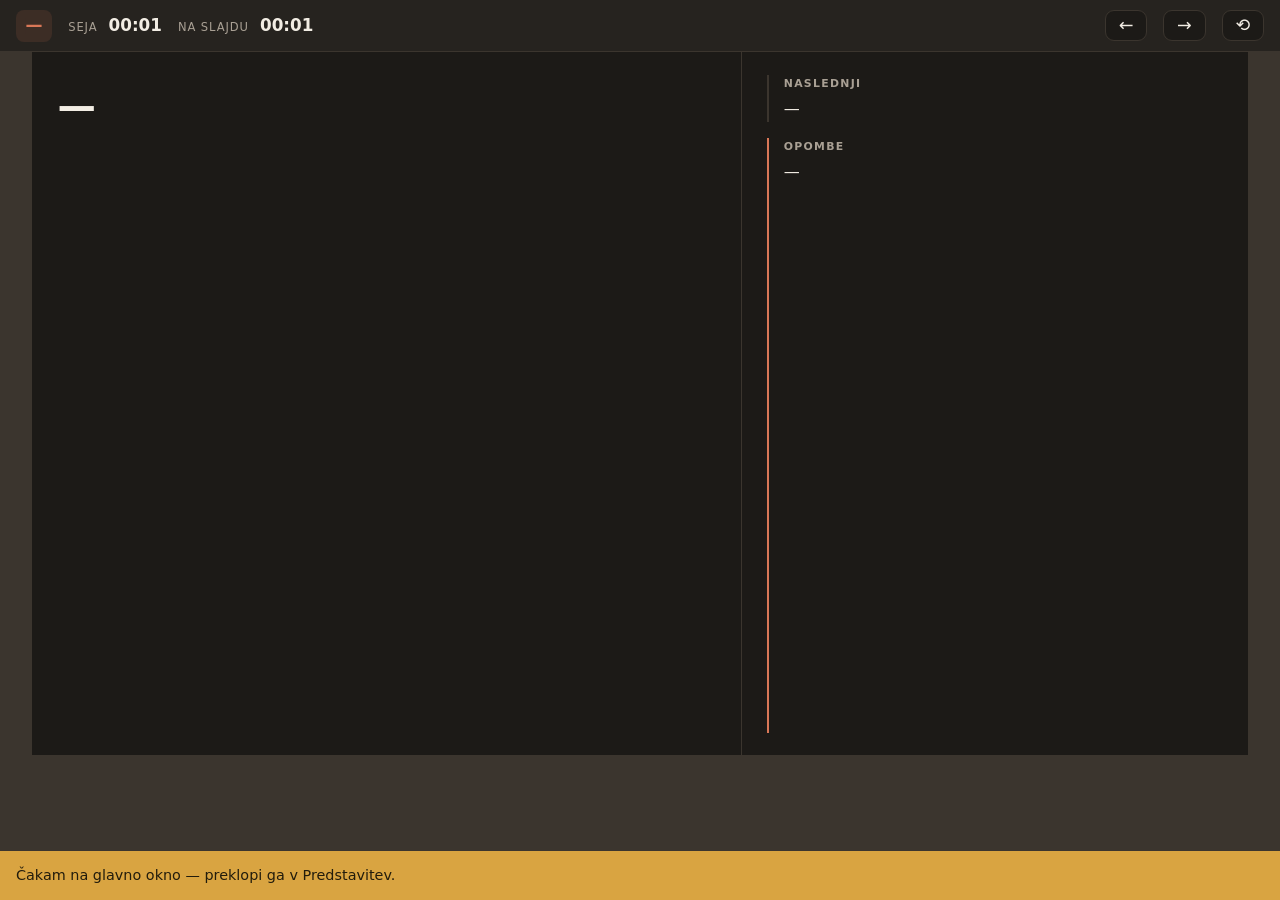
<file: presenter.html>
<!doctype html>
<html lang="sl" data-theme="dark">
<head>
<meta charset="utf-8">
<meta name="viewport" content="width=device-width, initial-scale=1">
<title>Predavateljski pogled</title>
<link rel="icon" href="assets/img/logo.svg" type="image/svg+xml">
<link rel="stylesheet" href="assets/css/style.css">
</head>
<body class="presenter">

<header class="pv-top">
  <span class="pv-badge" id="pvBadge">—</span>
  <span class="pv-clock"><small data-ui="elapsed">Seja</small> <b id="pvElapsed">00:00</b></span>
  <span class="pv-clock"><small data-ui="onSlide">Na slajdu</small> <b id="pvOnSlide">00:00</b></span>
  <span class="pv-spacer"></span>
  <button type="button" id="pvPrev">←</button>
  <button type="button" id="pvNext">→</button>
  <button type="button" id="pvReset" title="00:00">⟲</button>
</header>

<main class="pv-main">
  <section class="pv-now">
    <h1 id="pvTitle">—</h1>
    <ul id="pvSentences"></ul>
  </section>

  <aside class="pv-side">
    <div class="pv-block">
      <span class="pv-label" data-ui="nextSlide">Naslednji</span>
      <p id="pvNextTitle">—</p>
    </div>
    <div class="pv-block grow">
      <span class="pv-label" data-ui="notesTitle">Opombe</span>
      <p id="pvNotes">—</p>
    </div>
  </aside>
</main>

<p class="pv-warn" id="pvWarn" hidden></p>

<script src="content/content-sl.js"></script>
<script src="content/content-en.js"></script>
<script src="assets/js/i18n.js"></script>
<script src="assets/js/presenter.js"></script>
</body>
</html>
</file>
<file: assets/css/style.css>
/* Programiranje za neprogramerje — Klemen Hvala / Fundacija Zlata ovca — CC BY-SA 4.0
   Brez zunanjih pisav in knjižnic: stran mora delovati tudi brez interneta. */

:root {
  --bg:        #1c1a17;
  --surface:   #26231f;
  --surface-2: #2f2b26;
  --text:      #f2ede4;
  --muted:     #a9a094;
  --accent:    #d97757;   /* terakota */
  --accent-2:  #e0b072;   /* peščena */
  --line:      #3b352e;
  --ok:        #86a97f;
  --warn:      #d9a441;
  --code-bg:   #15130f;

  --c-kw:  #e08a63;
  --c-str: #9fb589;
  --c-num: #d9b06a;
  --c-com: #7d766c;
  --c-bi:  #8fb0c6;

  --radius: 14px;
  --maxw: 74ch;
  --font: ui-sans-serif, "Segoe UI", system-ui, -apple-system, Roboto, Arial, sans-serif;
  --mono: ui-monospace, "Cascadia Mono", Consolas, "Courier New", monospace;
}

:root[data-theme="light"] {
  --bg:        #faf7f2;
  --surface:   #ffffff;
  --surface-2: #f3ede4;
  --text:      #24211d;
  --muted:     #6d645a;
  --accent:    #bf5730;
  --accent-2:  #9a6b26;
  --line:      #e2d9cc;
  --ok:        #4f7a46;
  --warn:      #9a6b12;
  --code-bg:   #f6f2ea;

  --c-kw:  #a8512b;
  --c-str: #46683a;
  --c-num: #86641b;
  --c-com: #8b8076;
  --c-bi:  #2d5f80;
}

* { box-sizing: border-box; }

html { scroll-behavior: smooth; scroll-padding-top: 5.5rem; }

body {
  margin: 0;
  background: var(--bg);
  color: var(--text);
  font-family: var(--font);
  font-size: 17px;
  line-height: 1.6;
  -webkit-font-smoothing: antialiased;
}

a { color: var(--accent); }

code, kbd, pre { font-family: var(--mono); font-size: .92em; }

code {
  background: var(--code-bg);
  border: 1px solid var(--line);
  border-radius: 6px;
  padding: .08em .38em;
}

pre {
  background: var(--code-bg);
  border: 1px solid var(--line);
  border-radius: 10px;
  padding: .9rem 1rem;
  overflow-x: auto;
  margin: .8rem 0;
}
pre code { background: none; border: 0; padding: 0; }

/* ───────────────────────── glava ───────────────────────── */

.topbar {
  position: sticky; top: 0; z-index: 40;
  display: flex; align-items: center; justify-content: space-between;
  gap: 1rem;
  padding: .6rem clamp(.8rem, 3vw, 2rem);
  background: color-mix(in srgb, var(--bg) 88%, transparent);
  backdrop-filter: blur(10px);
  border-bottom: 1px solid var(--line);
}

.brand {
  display: flex; align-items: center; gap: .7rem;
  color: inherit; text-decoration: none; min-width: 0;
}
.brand-mark { width: 44px; height: 44px; flex: none; color: var(--accent); display: block; }
.brand-mark svg { width: 100%; height: 100%; display: block; }
.brand-text { display: flex; flex-direction: column; line-height: 1.15; min-width: 0; }
.brand-text strong,
.brand-text small {
  white-space: nowrap; overflow: hidden; text-overflow: ellipsis;
}
.brand-text strong { font-size: .98rem; font-weight: 650; }
.brand-text small { font-size: .74rem; color: var(--muted); }

.controls { display: flex; align-items: center; gap: .45rem; flex: none; }

.seg {
  display: flex; background: var(--surface); border: 1px solid var(--line);
  border-radius: 999px; padding: 2px;
}
.seg button {
  border: 0; background: none; color: var(--muted);
  font: inherit; font-size: .82rem; font-weight: 560;
  padding: .3rem .8rem; border-radius: 999px; cursor: pointer;
  transition: background .15s, color .15s;
}
.seg button:hover { color: var(--text); }
.seg button[aria-pressed="true"] { background: var(--accent); color: #fff; }
:root[data-theme="light"] .seg button[aria-pressed="true"] { color: #fff; }

.icon {
  width: 34px; height: 34px; border-radius: 999px;
  border: 1px solid var(--line); background: var(--surface);
  color: var(--muted); font-size: 1rem; cursor: pointer;
  display: grid; place-items: center;
}
.icon:hover { color: var(--text); border-color: var(--accent); }

.progressbar { position: sticky; top: 3.1rem; z-index: 39; height: 2px; background: transparent; }
.progressbar i { display: block; height: 100%; width: 0; background: var(--accent); transition: width .2s; }

/* ───────────────────────── priročnik ───────────────────────── */

main { padding: 0 clamp(.9rem, 4vw, 2rem) 6rem; }

.hero {
  max-width: var(--maxw); margin: 3.5rem auto 2rem;
}
.hero h1 { font-size: clamp(1.9rem, 5vw, 3rem); line-height: 1.1; margin: 0 0 .6rem; letter-spacing: -.02em; }
.hero p.lead { font-size: 1.15rem; color: var(--muted); margin: 0 0 1.6rem; }

/* Mesto za krovni mind map (M2). */
.mapmount:not(:empty) { margin: 2.5rem 0 1rem; }

.module {
  max-width: var(--maxw); margin: 4.5rem auto 0;
  scroll-margin-top: 5rem;
}
.module-head {
  border-top: 2px solid var(--accent); padding-top: .9rem; margin-bottom: .4rem;
  position: relative;
}
.module-head .check { position: absolute; right: 0; top: .9rem; margin: 0; }
.module.done .module-head h2 { color: var(--muted); }
.module.done .module-head { border-top-color: var(--ok); }
.module-head .kicker {
  font-size: .74rem; letter-spacing: .12em; text-transform: uppercase;
  color: var(--accent); font-weight: 700;
}
.module-head h2 { margin: .25rem 0 .3rem; font-size: 1.7rem; letter-spacing: -.01em; }
.module-head p { margin: 0; color: var(--muted); }

.concept {
  max-width: var(--maxw); margin: 2.6rem auto 0;
  scroll-margin-top: 5rem;
}
.concept-head { display: flex; align-items: baseline; gap: .6rem; flex-wrap: wrap; }
.concept h3 { margin: 0; font-size: 1.28rem; letter-spacing: -.01em; }
.tag {
  font-family: var(--mono); font-size: .86rem; font-weight: 600;
  color: var(--accent);
  background: color-mix(in srgb, var(--accent) 12%, transparent);
  border: 1px solid color-mix(in srgb, var(--accent) 30%, transparent);
  border-radius: 7px; padding: .1rem .5rem;
  letter-spacing: -.01em;
}
/* angleski izraz sredi slovenskega stavka */
.en {
  font-family: var(--mono); font-size: .92em;
  color: var(--accent); white-space: nowrap;
}
.core-dot { width: 7px; height: 7px; border-radius: 50%; background: var(--accent-2); display: inline-block; }

.sentences { margin: .7rem 0 0; padding: 0; list-style: none; }
.sentences li { margin: .32rem 0; }
.sentences li::marker { color: var(--accent); }

.viz { margin: 1.3rem 0; }
.viz svg { width: 100%; max-width: 620px; height: auto; display: block; color: var(--text); }
.viz figcaption { color: var(--muted); font-size: .84rem; margin-top: .4rem; }

details.deeper, details.try {
  margin-top: .8rem;
  border-left: 2px solid var(--line);
  padding: 0 0 0 .9rem;
}
details.try { border-left-color: color-mix(in srgb, var(--accent) 55%, transparent); }
details > summary {
  cursor: pointer; color: var(--muted); font-size: .86rem;
  list-style: none; user-select: none; padding: .15rem 0;
}
details > summary::-webkit-details-marker { display: none; }
details > summary::before { content: "▸ "; color: var(--accent); }
details[open] > summary::before { content: "▾ "; }
details > summary:hover { color: var(--text); }
details.deeper p { margin: .5rem 0 .6rem; }

.refs { margin: .1rem 0 .7rem; }
.refs-label {
  display: block; font-size: .68rem; letter-spacing: .1em;
  text-transform: uppercase; color: var(--muted); font-weight: 700;
  margin-bottom: .25rem;
}
.refs ul { margin: 0; padding-left: 1.1rem; }
.refs li { font-size: .88rem; margin: .12rem 0; }
.refs a { color: var(--accent); text-decoration: none; border-bottom: 1px solid color-mix(in srgb, var(--accent) 35%, transparent); }
.refs a:hover { border-bottom-color: var(--accent); }

/* ─────────────────── blok s kodo (slog priročnika) ─────────────────── */

.codewrap { margin: 1.3rem 0; }

.cmds { width: 100%; border-collapse: collapse; margin-top: .7rem; font-size: .88rem; }
.cmds td { padding: .3rem .5rem .3rem 0; vertical-align: top; border-bottom: 1px solid var(--line); }
.cmds tr:last-child td { border-bottom: 0; }
.cmds td:first-child { width: 12.5rem; white-space: nowrap; }
.cmds code { font-size: .86rem; }
:root[data-view="slides"] .cmds { font-size: clamp(.72rem, 1vw, .95rem); }
:root[data-view="slides"] .cmds td:first-child { width: 10rem; }

.codeblock {
  margin: 0;
  border: 1px solid var(--line);
  border-radius: 12px;
  overflow: hidden;
  background: var(--code-bg);
}

.cb-head {
  display: flex; align-items: center; gap: .6rem;
  padding: .45rem .85rem;
  font-family: var(--mono); font-size: .76rem; color: var(--muted);
  background: var(--surface-2);
  border-bottom: 1px solid var(--line);
}
.cb-dots { display: inline-flex; gap: 4px; }
.cb-dots::before, .cb-dots::after {
  content: ""; width: 7px; height: 7px; border-radius: 50%;
  background: var(--line); display: block;
}

.cb-src { margin: 0; padding: .85rem 0; overflow-x: auto; background: none; border: 0; border-radius: 0; }
.cb-src code { display: block; line-height: 1.5; font-size: .87rem; }

.ln { display: block; padding: 0 1rem 0 0; white-space: pre; }
.ln > i {
  display: inline-block; width: 2.2rem; padding-right: .9rem;
  text-align: right; font-style: normal;
  color: color-mix(in srgb, var(--muted) 55%, transparent);
  user-select: none;
}
.codeblock.term .ln { padding-left: 1rem; }

.t-kw  { color: var(--c-kw); }
.t-str { color: var(--c-str); }
.t-num { color: var(--c-num); }
.t-com { color: var(--c-com); font-style: italic; }
.t-bi  { color: var(--c-bi); }

.cb-out { border-top: 1px dashed var(--line); background: color-mix(in srgb, var(--surface) 55%, transparent); }
.cb-label {
  display: block; padding: .4rem .85rem .1rem 1rem;
  font-size: .68rem; letter-spacing: .1em; text-transform: uppercase;
  color: var(--muted); font-weight: 700;
}
.cb-out pre {
  margin: 0; padding: .1rem 1rem .8rem 1rem;
  background: none; border: 0; border-radius: 0;
  font-size: .87rem; line-height: 1.6; color: var(--text);
}

.cb-note {
  padding: .5rem .9rem .7rem 1rem;
  font-size: .8rem; color: var(--muted);
  border-top: 1px solid var(--line);
}

.note {
  border-left: 3px solid var(--warn);
  background: color-mix(in srgb, var(--warn) 9%, transparent);
  padding: .6rem .9rem; border-radius: 0 8px 8px 0; margin: 1rem 0;
  font-size: .95rem;
}

.check {
  display: inline-flex; align-items: center; gap: .4rem;
  font-size: .8rem; color: var(--muted); cursor: pointer;
  margin-top: .9rem; user-select: none;
}
.check input { accent-color: var(--accent); }
.concept.done .concept-head h3 { color: var(--muted); }

/* ───────────────────────── predstavitev ───────────────────────── */

:root[data-view="slides"] body { overflow: hidden; }
:root[data-view="slides"] .colophon { display: none; }
:root[data-view="slides"] main { padding: 0; }

:root[data-view="slides"] .hero,
:root[data-view="slides"] .mapmount,
:root[data-view="slides"] details,
:root[data-view="slides"] .check,
:root[data-view="slides"] .quiz { display: none; }

:root[data-view="slides"] .module,
:root[data-view="slides"] .concept {
  position: fixed; inset: 3.3rem 0 0 0;
  max-width: none; margin: 0;
  display: none;
  padding: clamp(1rem, 4vh, 3rem) clamp(1.5rem, 8vw, 7rem);
  overflow: auto;
  align-content: center;
}
:root[data-view="slides"] .module.current,
:root[data-view="slides"] .concept.current { display: grid; }

:root[data-view="slides"] .module-head h2 { font-size: clamp(2rem, 6vw, 3.6rem); }
:root[data-view="slides"] .module-head p { font-size: 1.3rem; }
:root[data-view="slides"] .concept h3 { font-size: clamp(1.7rem, 4.5vw, 2.8rem); }
:root[data-view="slides"] .sentences { font-size: clamp(1.05rem, 2.2vw, 1.55rem); max-width: 30ch; }
:root[data-view="slides"] .sentences li { margin: .6rem 0; }
:root[data-view="slides"] .concept.has-viz {
  grid-template-columns: minmax(0, 1fr) minmax(0, 1.2fr);
  gap: clamp(1rem, 3vw, 3rem);
  align-items: center;
}
:root[data-view="slides"] .concept.has-viz .concept-head,
:root[data-view="slides"] .concept.has-viz .sentences { grid-column: 1; }
:root[data-view="slides"] .concept.has-viz .viz,
:root[data-view="slides"] .concept.has-viz .codewrap { grid-column: 2; grid-row: 1 / span 2; margin: 0; }
:root[data-view="slides"] .viz svg { max-width: 100%; max-height: 70vh; }
:root[data-view="slides"] .cb-src code,
:root[data-view="slides"] .cb-out pre { font-size: clamp(.7rem, 1.05vw, 1.05rem); }
:root[data-view="slides"] .cb-head { font-size: .8rem; }

.slidenum {
  position: fixed; right: 1rem; bottom: .7rem; z-index: 30;
  font-size: .78rem; color: var(--muted); font-variant-numeric: tabular-nums;
  display: none;
}
:root[data-view="slides"] .slidenum { display: block; }

.blackout { position: fixed; inset: 0; background: #000; z-index: 90; }

@media (max-width: 720px) {
  :root[data-view="slides"] .concept.has-viz { grid-template-columns: 1fr; }
  :root[data-view="slides"] .concept.has-viz .viz,
  :root[data-view="slides"] .concept.has-viz .codewrap { grid-column: 1; grid-row: auto; }

  /* Na telefonu je vrstica z gumbi sirsa od zaslona in stran zato drsi vstran.
     Skrijemo, kar na dotik nima pomena: pomoc za tipke in stikalo jedro/vse. */
  .brand-text { display: none; }
  #helpBtn, #coreBtn { display: none; }
  .controls { gap: .3rem; }
  .seg button { font-size: .76rem; padding: .28rem .6rem; }
  .icon { width: 32px; height: 32px; font-size: .95rem; }
  .topbar { padding: .5rem .8rem; gap: .5rem; }

  .cmds td:first-child { width: 9rem; white-space: normal; }
  .d-part span { width: 5.5rem; font-size: .72rem; }
  .d-eq { margin-left: 0; width: 100%; }
}

/* ───────────────────────── noga, dialog ───────────────────────── */

.colophon {
  display: flex; flex-direction: column; align-items: center; gap: 1.4rem;
  padding: 2.5rem 1rem 3rem;
  color: var(--muted); font-size: .76rem;
  border-top: 1px solid var(--line);
  margin-top: 5rem;
}
.colophon-line { display: flex; align-items: center; gap: .55rem; text-align: center; }

.downloads {
  display: flex; align-items: center; justify-content: center;
  flex-wrap: wrap; gap: .5rem;
}
.dl-label {
  font-size: .68rem; letter-spacing: .12em; text-transform: uppercase;
  font-weight: 700; color: var(--muted); margin-right: .3rem;
}
.downloads a {
  display: inline-flex; align-items: center; gap: .4rem;
  font-size: .85rem; text-decoration: none;
  color: var(--accent);
  border: 1px solid color-mix(in srgb, var(--accent) 40%, transparent);
  border-radius: 9px; padding: .4rem .9rem;
  background: color-mix(in srgb, var(--accent) 8%, transparent);
}
.downloads a:hover { background: var(--accent); color: #fff; border-color: var(--accent); }
.downloads a::before { content: "↓"; font-weight: 700; }

:root[data-view="slides"] .downloads,
:root[data-view="print"] .downloads { display: none; }
.colophon-logo { width: 28px; height: 28px; opacity: .8; flex: none; }
.colophon-logo svg { width: 100%; height: 100%; display: block; }

.dlg {
  border: 1px solid var(--line); border-radius: var(--radius);
  background: var(--surface); color: var(--text);
  padding: 1.4rem 1.6rem; max-width: 24rem;
}
.dlg::backdrop { background: rgba(0,0,0,.55); }
.dlg h3 { margin: 0 0 .7rem; }
.dlg ul { margin: 0 0 1rem; padding-left: 0; list-style: none; }
.dlg li { display: flex; justify-content: space-between; gap: 1rem; margin: .3rem 0; font-size: .9rem; }
.dlg kbd {
  background: var(--code-bg); border: 1px solid var(--line);
  border-radius: 5px; padding: .05rem .4rem; font-size: .82rem;
}
.dlg button {
  font: inherit; background: var(--accent); color: #fff; border: 0;
  border-radius: 8px; padding: .4rem .9rem; cursor: pointer;
}

/* ───────────────────────── mind map ───────────────────────── */

.mapmount:not(:empty) { margin: 2.5rem 0 1rem; }
.mm-wrap { margin: 0; }
/* na sirsem zaslonu sme mind map malo cez rob vsebine */
@media (min-width: 721px) { .mm-wrap { margin: 0 -1rem; } }
.mindmap { width: 100%; height: auto; display: block; color: var(--text); }
.mm-node { cursor: pointer; outline: none; }
.mm-node text { transition: fill .12s; }
.mm-node:hover text, .mm-node:focus-visible text { fill: var(--accent); }
.mm-node:hover circle, .mm-node:focus-visible circle { stroke: var(--accent); }
.mm-hint { text-align: center; color: var(--muted); font-size: .82rem; margin: .2rem 0 0; }

/* seznam modulov - vidi se samo na ozkih zaslonih */
.mm-list { display: none; list-style: none; margin: 0; padding: 0; gap: .4rem; }
.mm-list .mm-node {
  display: flex; align-items: center; gap: .7rem; width: 100%;
  font: inherit; text-align: left; cursor: pointer;
  background: var(--surface); color: inherit;
  border: 1px solid var(--line); border-radius: 10px;
  padding: .6rem .8rem;
}
.mm-list .mm-node:hover { border-color: var(--accent); }
.mm-num {
  flex: none; width: 1.6rem; height: 1.6rem; border-radius: 50%;
  display: grid; place-items: center; font-size: .75rem; font-weight: 700;
  background: color-mix(in srgb, var(--accent) 15%, transparent); color: var(--accent);
}
.mm-li.done .mm-num { background: color-mix(in srgb, var(--ok) 18%, transparent); color: var(--ok); }
.mm-t { flex: 1; font-size: .92rem; font-weight: 600; }
.mm-c { flex: none; font-size: .74rem; color: var(--muted); }

@media (max-width: 720px) {
  .mindmap, .mm-hint { display: none; }
  .mm-list { display: grid; }
}

/* ───────────────────────── slovarček ───────────────────────── */

.gloss { margin: 1.4rem 0 0; }
.gloss dt { margin-top: .9rem; font-weight: 600; }
.gloss dt a { color: inherit; text-decoration: none; border-bottom: 1px solid var(--line); }
.gloss dt a:hover { color: var(--accent); border-bottom-color: var(--accent); }
.gloss dd { margin: .15rem 0 0; color: var(--muted); font-size: .93rem; }

/* ───────────────────────── prekrivna okna ───────────────────────── */

.overlay {
  position: fixed; inset: 0; z-index: 80;
  background: color-mix(in srgb, var(--bg) 82%, transparent);
  backdrop-filter: blur(6px);
  display: grid; place-items: start center; padding: 6vh 1rem 2rem;
}
.overlay[hidden] { display: none; }
.overlay-box {
  width: min(42rem, 100%); background: var(--surface);
  border: 1px solid var(--line); border-radius: var(--radius);
  box-shadow: 0 20px 60px rgba(0,0,0,.35); overflow: hidden;
}
.overlay-box.wide { width: min(64rem, 100%); }

#searchIn {
  width: 100%; border: 0; border-bottom: 1px solid var(--line);
  background: none; color: var(--text); font: inherit; font-size: 1.05rem;
  padding: .9rem 1.1rem; outline: none;
}
#searchOut { list-style: none; margin: 0; padding: .3rem; max-height: 55vh; overflow: auto; }
#searchOut li.empty { padding: 1rem 1.1rem; color: var(--muted); }
#searchOut a {
  display: block; padding: .5rem .8rem; border-radius: 9px;
  color: inherit; text-decoration: none;
}
#searchOut a:hover, #searchOut a:focus { background: var(--surface-2); }
#searchOut .where { display: block; font-size: .78rem; color: var(--muted); margin-top: .1rem; }

.slidegrid {
  display: grid; grid-template-columns: repeat(auto-fill, minmax(11rem, 1fr));
  gap: .5rem; padding: .7rem; max-height: 76vh; overflow: auto;
}
.gcard {
  display: flex; flex-direction: column; gap: .35rem; text-align: left;
  border: 1px solid var(--line); background: var(--bg); color: inherit;
  border-radius: 10px; padding: .6rem .7rem; cursor: pointer; font: inherit;
  min-height: 4.6rem;
}
.gcard:hover { border-color: var(--accent); }
.gcard.gcur { border-color: var(--accent); background: color-mix(in srgb, var(--accent) 12%, transparent); }
.gcard.gmod { background: var(--surface-2); }
.gnum { font-size: .7rem; color: var(--muted); font-variant-numeric: tabular-nums; }
.gt { font-size: .86rem; line-height: 1.3; }
.gcard.gmod .gt { font-weight: 650; }

.concept.flash, .module.flash { animation: flash 1.2s ease-out; }
@keyframes flash {
  from { background: color-mix(in srgb, var(--accent) 16%, transparent); }
  to   { background: transparent; }
}

.slides-only { display: none; }
:root[data-view="slides"] .slides-only { display: grid; }
.icon[aria-pressed="true"] { color: var(--accent); border-color: var(--accent); }

:root[data-view="slides"] .glossary { display: none; }

/* ───────────────────────── predavateljski pogled ───────────────────────── */

body.presenter { height: 100vh; display: flex; flex-direction: column; overflow: hidden; }

.pv-top {
  display: flex; align-items: center; gap: 1rem;
  padding: .6rem 1rem; border-bottom: 1px solid var(--line); background: var(--surface);
}
.pv-spacer { flex: 1; }
.pv-badge {
  font-variant-numeric: tabular-nums; font-weight: 700;
  color: var(--accent); background: color-mix(in srgb, var(--accent) 12%, transparent);
  border-radius: 8px; padding: .15rem .6rem;
}
.pv-clock small { color: var(--muted); font-size: .72rem; text-transform: uppercase; letter-spacing: .08em; }
.pv-clock b { font-variant-numeric: tabular-nums; font-size: 1.05rem; margin-left: .35rem; }
.pv-top button {
  font: inherit; font-size: 1.1rem; line-height: 1;
  background: var(--bg); color: var(--text);
  border: 1px solid var(--line); border-radius: 9px;
  padding: .35rem .8rem; cursor: pointer;
}
.pv-top button:hover { border-color: var(--accent); color: var(--accent); }

.pv-main { flex: 1; display: grid; grid-template-columns: 1.4fr 1fr; gap: 1px; background: var(--line); min-height: 0; }
.pv-now, .pv-side { background: var(--bg); padding: 1.4rem 1.6rem; overflow: auto; }
.pv-now h1 { font-size: clamp(1.6rem, 3vw, 2.4rem); margin: 0 0 1rem; letter-spacing: -.02em; }
.pv-now ul { margin: 0; padding-left: 1.1rem; font-size: clamp(1rem, 1.5vw, 1.25rem); }
.pv-now li { margin: .5rem 0; }

.pv-side { display: flex; flex-direction: column; gap: 1rem; }
.pv-block { border-left: 2px solid var(--line); padding-left: .9rem; }
.pv-block.grow { flex: 1; border-left-color: var(--accent); }
.pv-label {
  display: block; font-size: .68rem; letter-spacing: .12em; text-transform: uppercase;
  color: var(--muted); font-weight: 700; margin-bottom: .3rem;
}
.pv-block p { margin: 0; font-size: 1rem; line-height: 1.55; }
.pv-dim { color: var(--muted); }
.pv-warn { margin: 0; padding: .8rem 1rem; background: var(--warn); color: #221c0c; font-size: .9rem; }

@media (max-width: 760px) {
  .pv-main { grid-template-columns: 1fr; }
}

/* ───────────────────────── interaktivni demo-ji ───────────────────────── */

.demo {
  margin: 1.2rem 0;
  border: 1px solid var(--line);
  border-radius: 12px;
  padding: .9rem 1rem 1rem;
  background: color-mix(in srgb, var(--surface) 60%, transparent);
}

.d-bar { display: flex; flex-wrap: wrap; gap: .4rem; margin-bottom: .8rem; }
.dbtn {
  font: inherit; font-size: .82rem; cursor: pointer;
  background: var(--bg); color: var(--muted);
  border: 1px solid var(--line); border-radius: 8px; padding: .3rem .75rem;
}
.dbtn:hover { color: var(--text); border-color: var(--accent); }
.dbtn.primary { background: var(--accent); color: #fff; border-color: var(--accent); }
.dbtn[aria-pressed="true"] { background: var(--accent); color: #fff; border-color: var(--accent); }

.d-code, .d-out {
  margin: 0 0 .6rem; padding: .7rem .8rem;
  background: var(--code-bg); border: 1px solid var(--line); border-radius: 9px;
  font-family: var(--mono); font-size: .82rem; line-height: 1.55;
  overflow-x: auto; white-space: pre;
}
.d-out { margin-bottom: 0; min-height: 3.2rem; color: var(--muted); }
.d-out.tall { min-height: 7rem; max-height: 14rem; overflow: auto; }
.d-out.mono-bin { word-break: break-all; white-space: pre-wrap; color: var(--c-com); }

.d-line { display: block; padding: 0 .3rem; border-radius: 4px; }
.d-line.on { background: color-mix(in srgb, var(--accent) 22%, transparent); color: var(--text); }

.d-state { display: flex; align-items: center; gap: .4rem; flex-wrap: wrap; margin-bottom: .6rem; }
.d-chip {
  font-family: var(--mono); font-size: .82rem;
  border: 1px solid var(--line); border-radius: 7px; padding: .15rem .5rem;
  color: var(--muted);
}
.d-chip.on { border-color: var(--accent); color: var(--accent); background: color-mix(in srgb, var(--accent) 14%, transparent); }
.d-chip.past { opacity: .45; text-decoration: line-through; }
.d-eq { margin-left: auto; font-family: var(--mono); font-size: .85rem; }
.d-eq b { color: var(--accent); }

.d-note { font-size: .84rem; color: var(--muted); margin: .1rem 0 .6rem; }
.d-note.small { font-size: .76rem; margin-top: .5rem; }
.d-note .good { color: var(--ok); }
.d-note .bad, .d-note.bad { color: var(--accent); }

.d-input {
  width: 100%; font-family: var(--mono); font-size: .84rem;
  background: var(--code-bg); color: var(--text);
  border: 1px solid var(--line); border-radius: 9px; padding: .55rem .7rem;
  margin-bottom: .7rem;
}
.d-input:focus { outline: none; border-color: var(--accent); }
textarea.d-input.tall { min-height: 4.5rem; resize: vertical; line-height: 1.5; }

.d-parts { display: grid; gap: .3rem; }
.d-part { display: flex; align-items: baseline; gap: .7rem; }
.d-part span { flex: none; width: 7.5rem; font-size: .78rem; color: var(--muted); text-transform: uppercase; letter-spacing: .06em; }
.d-part code { font-size: .84rem; }

.d-table { width: 100%; border-collapse: collapse; font-size: .86rem; }
.d-table th, .d-table td { border: 1px solid var(--line); padding: .3rem .55rem; text-align: left; }
.d-table th { background: var(--surface-2); font-weight: 650; }

.d-steps { display: grid; gap: .35rem; }
.d-step { display: flex; gap: .7rem; align-items: flex-start; opacity: .4; transition: opacity .25s; }
.d-step.on { opacity: 1; }
.d-step.done { opacity: .75; }
.d-num {
  flex: none; width: 1.5rem; height: 1.5rem; border-radius: 50%;
  display: grid; place-items: center; font-size: .72rem;
  border: 1px solid var(--line); color: var(--muted);
}
.d-step.on .d-num { background: var(--accent); color: #fff; border-color: var(--accent); }
.d-step.done .d-num { border-color: var(--ok); color: var(--ok); }
.d-st { display: flex; flex-direction: column; gap: .1rem; font-size: .85rem; }
.d-st code { font-size: .78rem; background: none; border: 0; padding: 0; color: var(--muted); }

.d-meter { height: 16px; border: 1px solid var(--line); border-radius: 9px; overflow: hidden; background: var(--code-bg); }
.d-meter i { display: block; height: 100%; width: 0; background: var(--ok); transition: width .3s; }
.d-meter i.warn { background: var(--warn); }
.d-meter i.danger { background: var(--accent); }

.d-tokens { line-height: 2.1; margin-bottom: .5rem; }
.d-tok {
  font-family: var(--mono); font-size: .82rem;
  border-radius: 4px; padding: .12rem .1rem; margin-right: 1px;
}
.d-tok.t0 { background: color-mix(in srgb, var(--accent) 22%, transparent); }
.d-tok.t1 { background: color-mix(in srgb, var(--accent-2) 22%, transparent); }
.d-tok.t2 { background: color-mix(in srgb, var(--ok) 22%, transparent); }
.d-tok.t3 { background: color-mix(in srgb, var(--muted) 22%, transparent); }

:root[data-view="slides"] .demo { margin: 0; }
/* Na slajdu ima desni stolpec eno stvar: ce obstaja demo, ima prednost pred kodo. */
:root[data-view="slides"] .concept.has-demo .codewrap { display: none; }
:root[data-view="slides"] .concept.has-viz.has-demo .demo { grid-column: 2; grid-row: 1 / span 2; align-self: center; }
:root[data-view="slides"] .demo .d-out.tall { max-height: 40vh; }

/* ───────────────────────── tiskalni pogled in PDF ───────────────────────── */

:root[data-view="print"] .topbar,
:root[data-view="print"] .progressbar,
:root[data-view="print"] .slidenum,
:root[data-view="print"] .overlay,
:root[data-view="print"] .demo,
:root[data-view="print"] .check,
:root[data-view="print"] .mm-hint { display: none !important; }

:root[data-view="print"] details > summary { display: none; }
:root[data-view="print"] details.deeper { border-left-color: var(--accent); }
:root[data-view="print"] main { padding: 0; }
:root[data-view="print"] .hero,
:root[data-view="print"] .module,
:root[data-view="print"] .concept { max-width: none; }

.toc { max-width: var(--maxw); margin: 2.5rem auto 0; }
.toc h2 { font-size: 1.3rem; margin: 0 0 .8rem; }
.toc ol { margin: 0; padding-left: 2.1rem; }   /* prostor za dvomestne stevilke */
.toc > ol > li { margin-bottom: .5rem; font-weight: 600; }
.toc ul { list-style: none; margin: .2rem 0 0; padding-left: 0; }
.toc ul li { font-weight: 400; font-size: .9rem; color: var(--muted); display: inline; }
.toc ul li::after { content: " · "; }
.toc ul li:last-child::after { content: ""; }

@media print {
  :root, :root[data-theme="dark"] {
    --bg: #ffffff; --surface: #ffffff; --surface-2: #f4f0e9;
    --text: #1a1815; --muted: #55504a;
    --accent: #a8451f; --accent-2: #7d5410;
    --line: #d8d0c4; --ok: #3f6b37; --warn: #7d5410;
    --code-bg: #f7f4ee;
    --c-kw: #9c4a24; --c-str: #3d5d31; --c-num: #75581a; --c-com: #7d746a; --c-bi: #275673;
  }

  @page { size: A4 portrait; margin: 18mm 16mm; }

  html { font-size: 10.5pt; }
  body { background: #fff; color: #1a1815; }

  .topbar, .progressbar, .slidenum, .overlay, .demo, .check,
  .blackout, .dlg, .mm-hint { display: none !important; }

  main { padding: 0; }
  .hero, .module, .concept, .toc { max-width: none; margin-left: 0; margin-right: 0; }

  .hero { margin-top: 0; }
  .hero h1 { font-size: 26pt; }

  .toc { break-before: page; break-after: page; }
  .module { break-before: page; margin-top: 0; }
  .module-head { border-top-width: 3px; }
  .glossary { break-before: page; }

  .concept { break-inside: avoid; margin-top: 1.1rem; }
  .concept h3 { font-size: 13pt; }
  .codeblock, .cmds, .viz, .refs { break-inside: avoid; }

  details, details[open] { display: block; }
  details > summary { display: none; }
  details.deeper { border-left: 2px solid var(--accent); }

  .refs a { text-decoration: none; border: 0; }
  .refs a::after { content: " — " attr(href); font-size: .72em; color: var(--muted); word-break: break-all; }

  /* A4 z robovi je sirok ~673 px, torej pod mejo mobilnega prikaza.
     V tisku vseeno hocemo zemljevid, ne mobilnega seznama. */
  .mindmap { display: block; max-height: 150mm; }
  .mm-list { display: none; }
  .cb-src code, .cb-out pre { font-size: 8.5pt; }
  .cmds { font-size: 9pt; }
  .gloss dd { font-size: 9pt; }

  a { color: inherit; }
  .colophon { break-before: avoid; border-top: 1px solid var(--line); margin-top: 2rem; }
}
</file>
